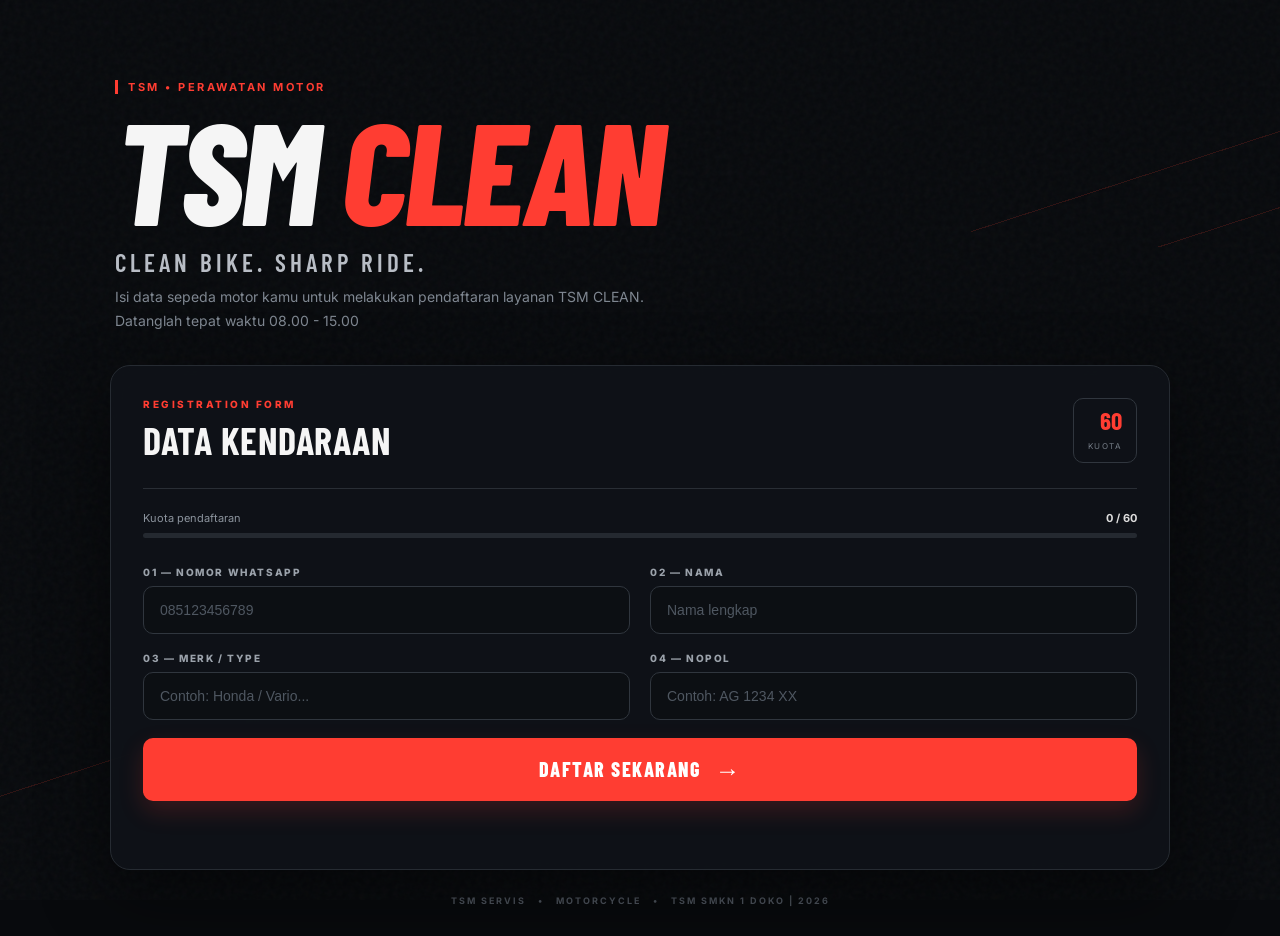
<file: index.html>
<!DOCTYPE html>
<html lang="id">
<head>
  <meta charset="UTF-8">
  <meta name="viewport" content="width=device-width, initial-scale=1.0">
  <title>TSM CLEAN — Pendaftaran</title>
  <link rel="preconnect" href="https://fonts.googleapis.com">
  <link rel="preconnect" href="https://fonts.gstatic.com" crossorigin>
  <link href="https://fonts.googleapis.com/css2?family=Barlow+Condensed:wght@500;600;700;800&family=Inter:wght@400;500;600;700&display=swap" rel="stylesheet">
  <link rel="stylesheet" href="style.css">
</head>
<body>
  <div class="noise"></div>
  <div class="speed-line line-1"></div>
  <div class="speed-line line-2"></div>
  <div class="speed-line line-3"></div>

  <main class="page">
    <section class="hero">
      <div class="badge">TSM • PERAWATAN MOTOR</div>
      <h1>TSM <span>CLEAN</span></h1>
      <p class="tagline">Clean bike. Sharp ride.</p>
      <p class="intro">Isi data sepeda motor kamu untuk melakukan pendaftaran layanan TSM CLEAN.
      Datanglah tepat waktu 08.00 - 15.00</p>
    </section>

    <section class="card">
      <div class="card-top">
        <div>
          <p class="eyebrow">REGISTRATION FORM</p>
          <h2>Data Kendaraan</h2>
        </div>
        <div class="quota">
          <strong id="quotaText">60</strong>
          <span>KUOTA</span>
        </div>
      </div>

      <div class="progress-wrap">
        <div class="progress-label">
          <span>Kuota pendaftaran</span>
          <strong id="progressText">0 / 60</strong>
        </div>
        <div class="progress"><div id="progressBar"></div></div>
      </div>

      <form id="registrationForm">
        <label>
          <span>01 — NOMOR WHATSAPP</span>
          <input type="nomor whatsapp" id="nomor whatsapp" name="nomor whatsapp" placeholder="085123456789" required>
        </label>

        <label>
          <span>02 — NAMA</span>
          <input type="text" id="nama" name="nama" placeholder="Nama lengkap" required>
        </label>

        <label>
          <span>03 — MERK / TYPE</span>
          <input type="text" id="merk" name="merk" placeholder="Contoh: Honda / Vario..." required>
        </label>

        <label>
          <span>04 — NOPOL</span>
          <input type="text" id="nopol" name="nopol" placeholder="Contoh: AG 1234 XX" required>
        </label>

        <button type="submit" id="submitBtn">
          <span id="btnText">DAFTAR SEKARANG</span>
          <span class="arrow">→</span>
        </button>

        <p class="status" id="status"></p>
      </form>

      <div class="success" id="successBox">
        <div class="check">✓</div>
        <p class="eyebrow">REGISTRATION SUCCESS</p>
        <h2>Pendaftaran Berhasil!</h2>
        <p id="successMessage">Data kamu sudah tercatat.</p>
      </div>

      <div class="closed" id="closedBox">
        <div class="closed-icon">×</div>
        <p class="eyebrow">REGISTRATION CLOSED</p>
        <h2>Kuota Penuh</h2>
        <p>Maaf, kuota TSM CLEAN sebanyak 60 pendaftar telah terpenuhi.</p>
      </div>
    </section>

    <footer>
      <span>TSM SERVIS</span>
      <span>•</span>
      <span>MOTORCYCLE</span>
      <span>•</span>
      <span>TSM SMKN 1 DOKO | 2026</span>
    </footer>
  </main>

  <script src="script.js"></script>
</body>
</html>
</file>
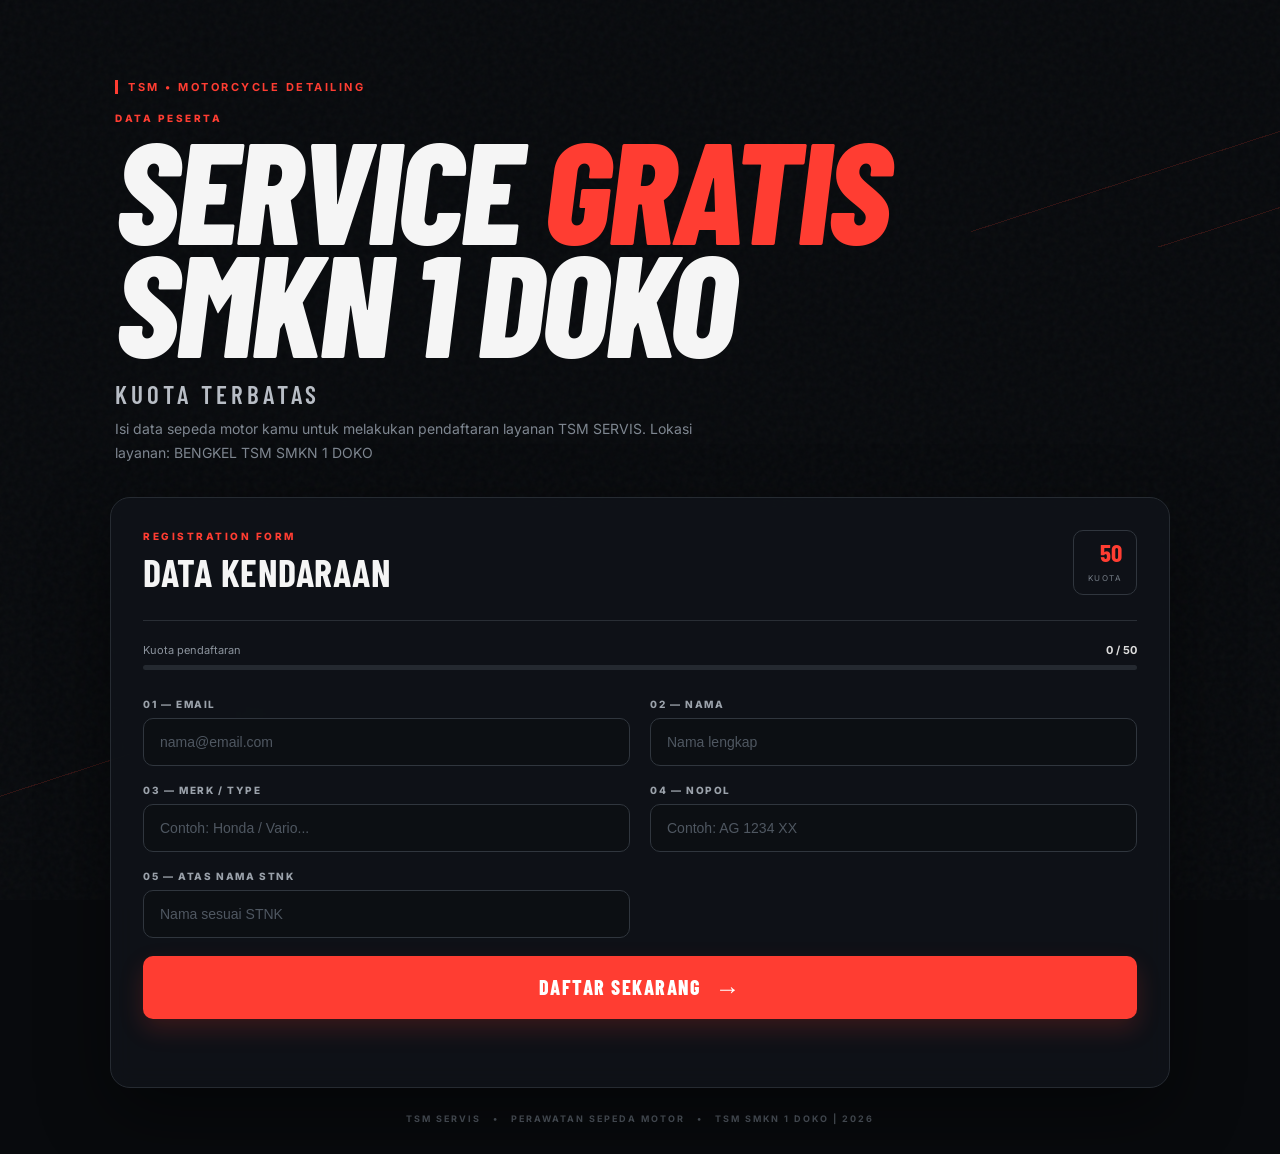
<file: service-gratis-smkn1doko.html>
<!DOCTYPE html>
<html lang="id">
<head>
  <meta charset="UTF-8">
  <meta name="viewport" content="width=device-width, initial-scale=1.0">
  <title>TSM SERVIS — Pendaftaran</title>
  <link rel="preconnect" href="https://fonts.googleapis.com">
  <link rel="preconnect" href="https://fonts.gstatic.com" crossorigin>
  <link href="https://fonts.googleapis.com/css2?family=Barlow+Condensed:wght@500;600;700;800&family=Inter:wght@400;500;600;700&display=swap" rel="stylesheet">
  <link rel="stylesheet" href="style.css">
</head>
<body>
  <div class="noise"></div>
  <div class="speed-line line-1"></div>
  <div class="speed-line line-2"></div>
  <div class="speed-line line-3"></div>

  <main class="page">
    <section class="hero">
      <div class="badge">TSM • MOTORCYCLE DETAILING</div>
      <p class="eyebrow">DATA PESERTA</p>
      <h1>SERVICE <span>GRATIS</span> SMKN 1 DOKO</h1>
      <p class="tagline">KUOTA TERBATAS</p>
      <p class="intro">Isi data sepeda motor kamu untuk melakukan pendaftaran layanan TSM SERVIS.
      Lokasi layanan: BENGKEL TSM SMKN 1 DOKO</p>
    </section>

    <section class="card">
      <div class="card-top">
        <div>
          <p class="eyebrow">REGISTRATION FORM</p>
          <h2>Data Kendaraan</h2>
        </div>
        <div class="quota">
          <strong id="quotaText">50</strong>
          <span>KUOTA</span>
        </div>
      </div>

      <div class="progress-wrap">
        <div class="progress-label">
          <span>Kuota pendaftaran</span>
          <strong id="progressText">0 / 50</strong>
        </div>
        <div class="progress"><div id="progressBar"></div></div>
      </div>

      <form id="registrationForm">
        <label>
          <span>01 — EMAIL</span>
          <input type="email" id="email" name="email" placeholder="nama@email.com" required>
        </label>

        <label>
          <span>02 — NAMA</span>
          <input type="text" id="nama" name="nama" placeholder="Nama lengkap" required>
        </label>

        <label>
          <span>03 — MERK / TYPE</span>
          <input type="text" id="merk" name="merk" placeholder="Contoh: Honda / Vario..." required>
        </label>

        <label>
          <span>04 — NOPOL</span>
          <input type="text" id="nopol" name="nopol" placeholder="Contoh: AG 1234 XX" required>
        </label>

        <label>
          <span>05 — ATAS NAMA STNK</span>
          <input type="text" id="atasNamaStnk" name="atasNamaStnk" placeholder="Nama sesuai STNK" required>
        </label>

        <button type="submit" id="submitBtn">
          <span id="btnText">DAFTAR SEKARANG</span>
          <span class="arrow">→</span>
        </button>

        <p class="status" id="status"></p>
      </form>

      <div class="success" id="successBox">
        <div class="check">✓</div>
        <p class="eyebrow">REGISTRATION SUCCESS</p>
        <h2>Pendaftaran Berhasil!</h2>
        <p id="successMessage">Data kamu sudah tercatat.</p>
      </div>

      <div class="closed" id="closedBox">
        <div class="closed-icon">×</div>
        <p class="eyebrow">REGISTRATION CLOSED</p>
        <h2>Kuota Penuh</h2>
        <p>Maaf, kuota layanan sebanyak 50 pendaftar telah terpenuhi.</p>
      </div>
    </section>

    <footer>
      <span>TSM SERVIS</span>
      <span>•</span>
      <span>PERAWATAN SEPEDA MOTOR</span>
      <span>•</span>
      <span>TSM SMKN 1 DOKO | 2026</span>
    </footer>
  </main>

  <script src="script.js"></script>
</body>
</html>
</file>
<file: style.css>
*{box-sizing:border-box}html{scroll-behavior:smooth}body{margin:0;min-height:100vh;background:#080a0d;color:#f5f5f5;font-family:Inter,Arial,sans-serif;overflow-x:hidden}.noise{position:fixed;inset:0;opacity:.035;pointer-events:none;background-image:url("data:image/svg+xml,%3Csvg viewBox='0 0 180 180' xmlns='http://www.w3.org/2000/svg'%3E%3Cfilter id='n'%3E%3CfeTurbulence type='fractalNoise' baseFrequency='.9' numOctaves='3' stitchTiles='stitch'/%3E%3C/filter%3E%3Crect width='100%25' height='100%25' filter='url(%23n)'/%3E%3C/svg%3E")}.page{width:min(1060px,92%);margin:auto;padding:65px 0 30px;position:relative}.hero{padding:10px 5px 32px;animation:rise .8s ease both}.badge{display:inline-block;font-size:11px;letter-spacing:2.5px;font-weight:700;color:#ff3d32;border-left:3px solid #ff3d32;padding-left:10px;margin-bottom:18px}.hero h1{font-family:"Barlow Condensed",sans-serif;font-size:clamp(68px,12vw,145px);line-height:.78;margin:0;font-weight:800;letter-spacing:-3px;font-style:italic}.hero h1 span{color:#ff3d32}.tagline{font-family:"Barlow Condensed";font-size:25px;text-transform:uppercase;letter-spacing:4px;color:#b8bdc5;margin:22px 0 8px;font-weight:600}.intro{max-width:590px;color:#7f8791;line-height:1.7;margin:0;font-size:14px}.card{background:rgba(16,19,24,.92);border:1px solid #262b32;border-radius:20px;padding:32px;box-shadow:0 25px 70px rgba(0,0,0,.45);backdrop-filter:blur(12px);animation:rise .9s .1s ease both}.card-top{display:flex;justify-content:space-between;align-items:flex-start;border-bottom:1px solid #292e35;padding-bottom:25px}.eyebrow{font-size:10px;letter-spacing:2.5px;color:#ff3d32;font-weight:800;margin:0 0 7px}.card h2{font-family:"Barlow Condensed";font-size:38px;text-transform:uppercase;margin:0;letter-spacing:.5px}.quota{text-align:right;border:1px solid #30363e;padding:9px 14px;border-radius:10px}.quota strong{display:block;font-family:"Barlow Condensed";font-size:25px;color:#ff3d32;line-height:1}.quota span{font-size:8px;letter-spacing:1.5px;color:#737b85}.progress-wrap{padding:22px 0 8px}.progress-label{display:flex;justify-content:space-between;font-size:11px;color:#8c949e;margin-bottom:8px}.progress-label strong{color:#ddd}.progress{height:5px;background:#242930;border-radius:99px;overflow:hidden}.progress div{height:100%;width:0;background:#ff3d32;border-radius:99px;transition:width .5s ease}form{display:grid;grid-template-columns:1fr 1fr;gap:18px 20px;margin-top:20px}label{display:block}label span{display:block;font-size:10px;letter-spacing:1.6px;font-weight:800;color:#9ba2ab;margin:0 0 8px}input{width:100%;border:1px solid #30363e;background:#0c0f13;color:#fff;border-radius:10px;padding:15px 16px;outline:none;font-size:14px;transition:.25s}input::placeholder{color:#4f5761}input:focus{border-color:#ff3d32;box-shadow:0 0 0 3px rgba(255,61,50,.1)}button{grid-column:1/-1;border:0;border-radius:10px;background:#ff3d32;color:#fff;padding:16px 20px;font-family:"Barlow Condensed";font-size:20px;font-weight:800;letter-spacing:1.5px;cursor:pointer;display:flex;justify-content:center;align-items:center;gap:15px;transition:.25s;box-shadow:0 10px 25px rgba(255,61,50,.18)}button:hover{transform:translateY(-2px);background:#ff5047}button:disabled{opacity:.55;cursor:not-allowed;transform:none}.arrow{font-size:25px}.status{grid-column:1/-1;text-align:center;min-height:18px;color:#ff8178;font-size:12px;margin:0}.success,.closed{display:none;text-align:center;padding:45px 15px 25px}.check,.closed-icon{width:62px;height:62px;border-radius:50%;display:grid;place-items:center;margin:0 auto 18px;background:#ff3d32;font-size:31px;font-weight:800}.closed-icon{font-size:38px;background:#2b3037;color:#ff3d32}.success h2,.closed h2{font-size:42px}.success p:last-child,.closed p:last-child{color:#8c949e;line-height:1.7;font-size:13px;max-width:450px;margin:auto}footer{display:flex;gap:12px;justify-content:center;color:#505760;font-size:9px;letter-spacing:2px;font-weight:700;padding-top:25px}.speed-line{position:fixed;height:1px;background:#ff3d32;opacity:.15;transform:rotate(-18deg);right:-10%;width:35%;pointer-events:none}.line-1{top:18%}.line-2{top:23%;width:20%}.line-3{bottom:14%;left:-12%}.closed-state form{display:none}.closed-state .closed{display:block}@keyframes rise{from{opacity:0;transform:translateY(20px)}to{opacity:1;transform:none}}@media(max-width:650px){.page{padding-top:38px}.card{padding:22px;border-radius:15px}form{grid-template-columns:1fr}.card-top{align-items:center}.hero h1{letter-spacing:-1px}.hero{padding-bottom:25px}.card h2{font-size:31px}button{grid-column:auto}.status{grid-column:auto}.quota{padding:8px 10px}.intro{font-size:13px}}
</file>
